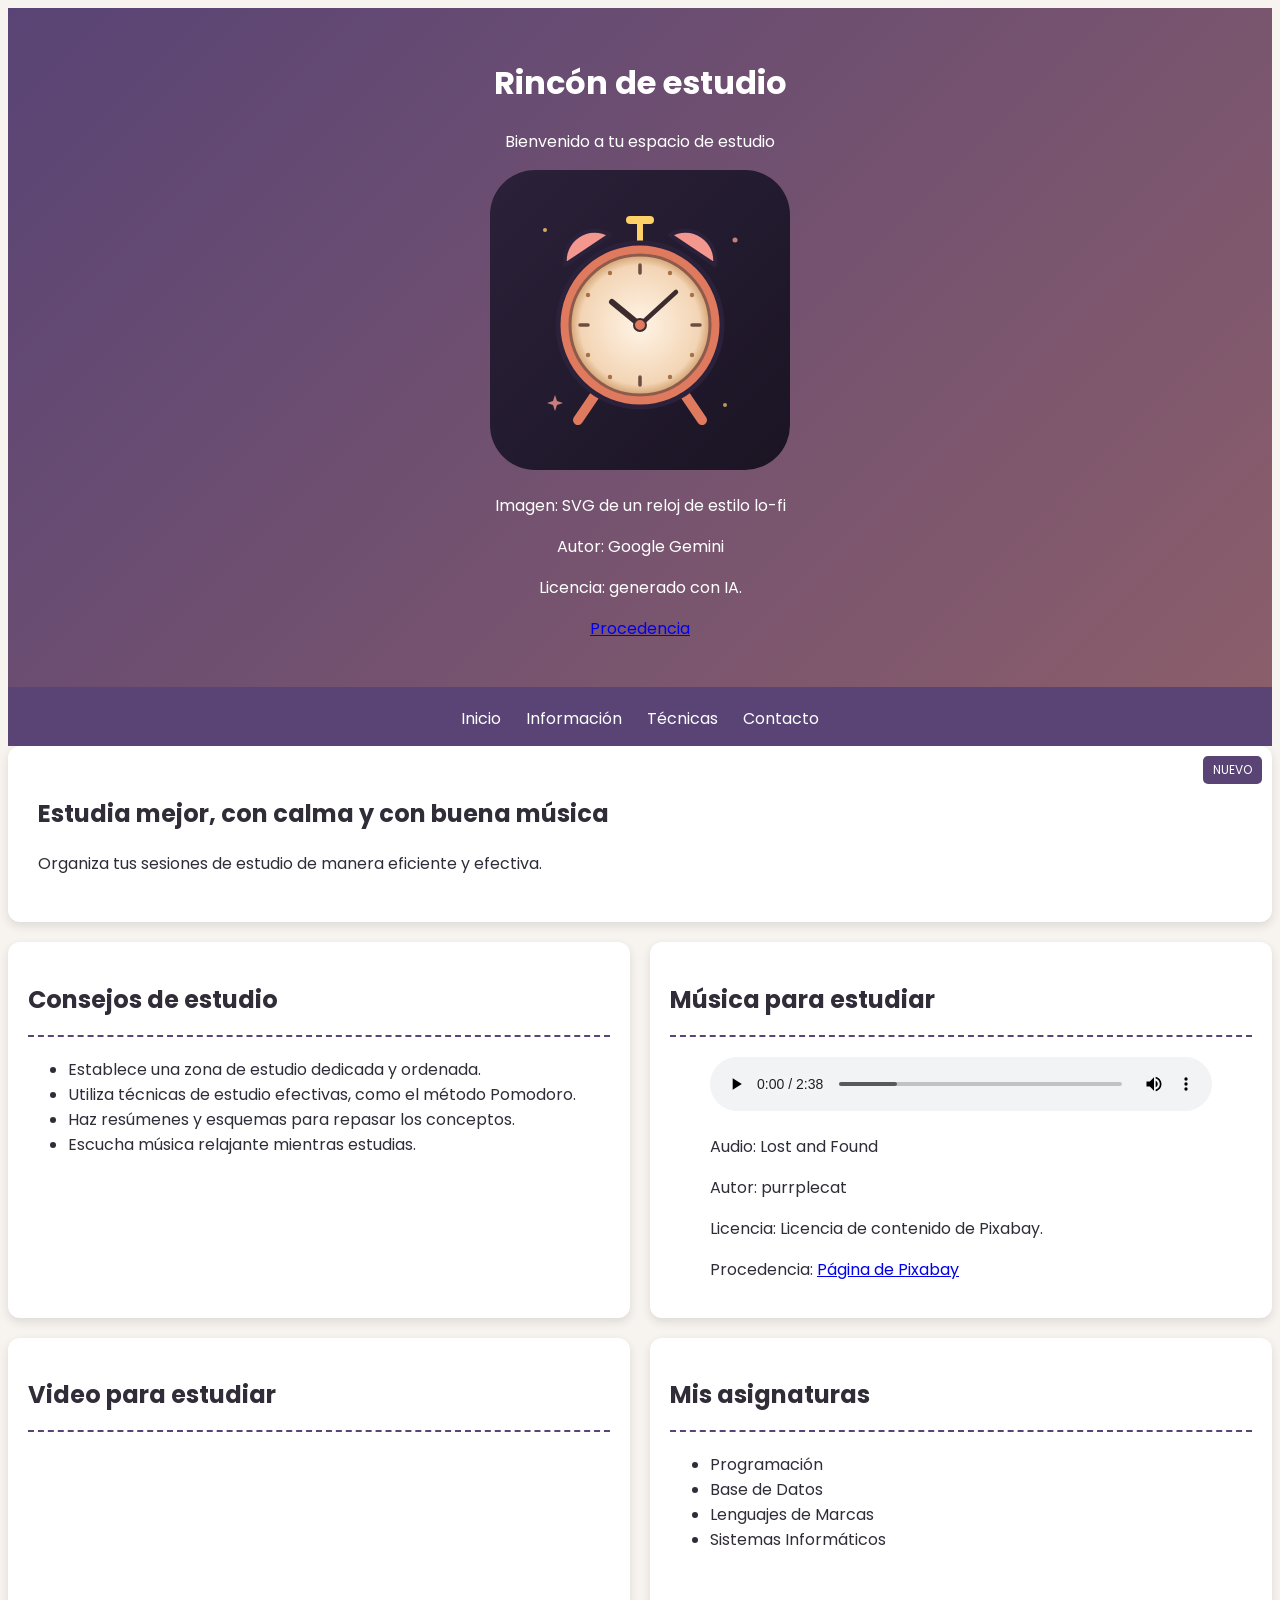
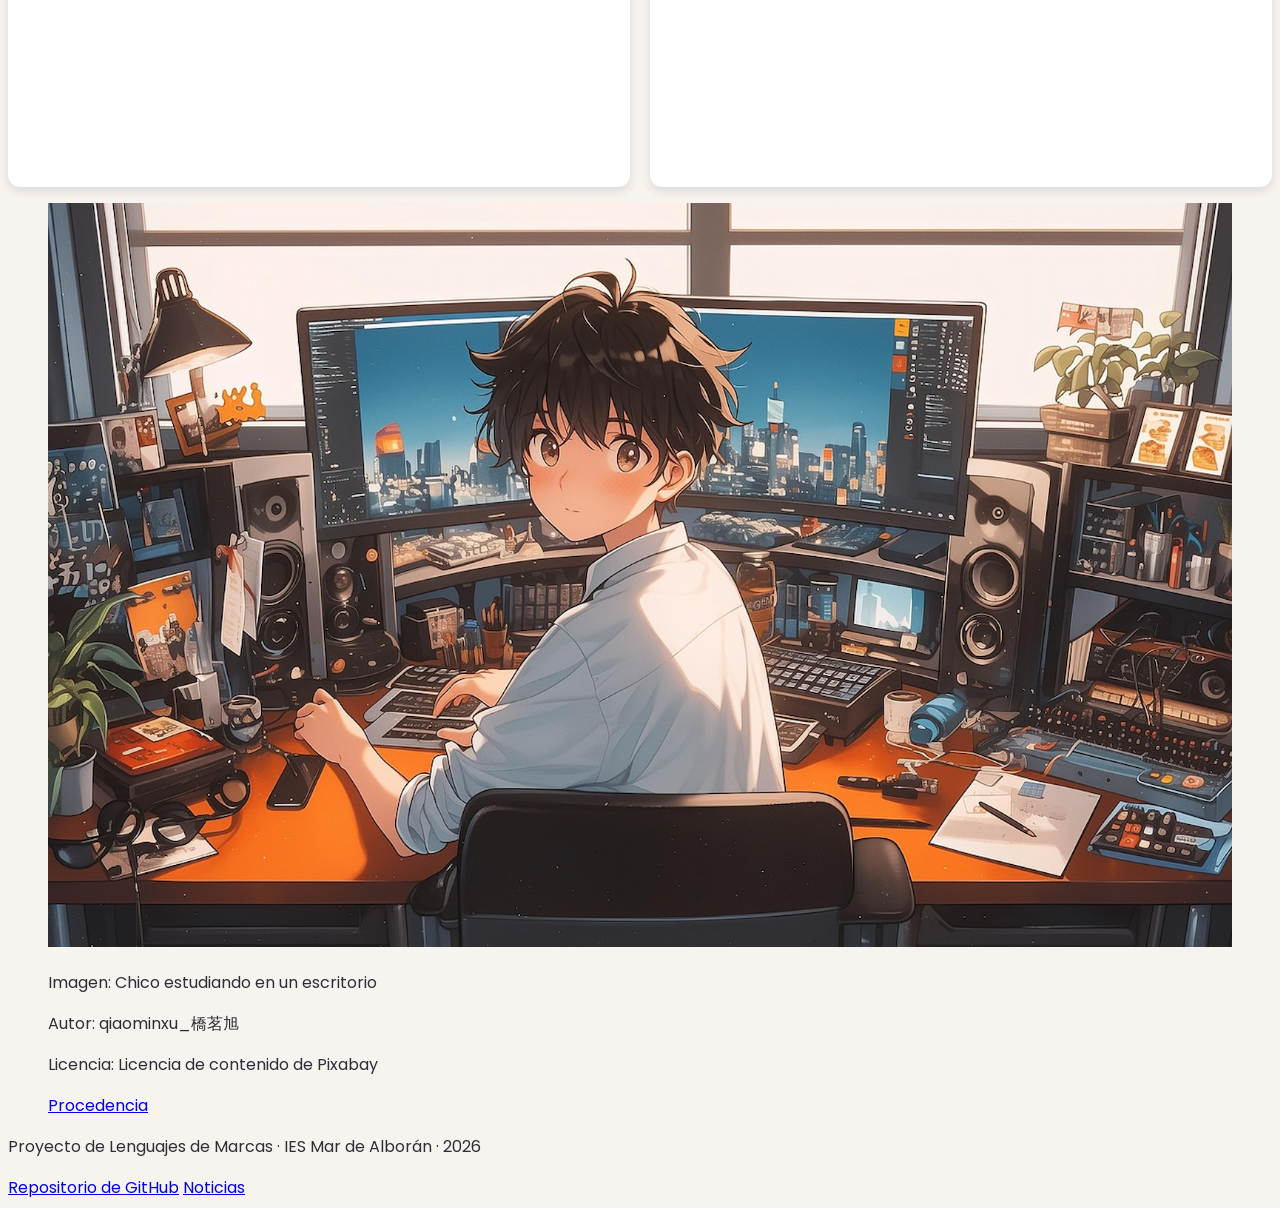
<file: index.html>
<!DOCTYPE html>
<html lang="es">
<head>
    <meta charset="UTF-8">
    <meta name="viewport" content="width=device-width, initial-scale=1.0">
    <meta name="description" content="Rincón de estudio: consejos, asignaturas y música para organizar tus sesiones de estudio con calma.">
    <title>Rincón de estudio | Inicio</title>

    <!--Creación del favicon-->
    <!--El favicon es el icono que aparece en la pestaña del navegador-->
    <link rel="icon" type="image/svg+xml" href="imagenes/reloj.svg">

    <!--Enlace al feed RRSS-->
    <link rel="alternate" 
    type="application/rss+xml"
    title="Noticias del Rincón de Estudio"
    href="noticias.xml">

    <!--Enlace a Google Fonts para la tipografía -->
    <link rel="preconnect" href="https://fonts.googleapis.com">
    <link rel="preconnect" href="https://fonts.gstatic.com" crossorigin>
    <link href="https://fonts.googleapis.com/css2?family=Poppins:wght@400;500;600;700&display=swap" rel="stylesheet">   

    <!--Enlace a la hoja de estilos CSS-->
    <link rel="stylesheet" href="css/estilos.css">
</head>
<body>
    <!--<header> sirve para definir la cabecera 
        de una página web o de una sección. Normalmente contiene el título, el logotipo o 
        información introductoria.-->
    <header>
        <!--Agrupamos la imagen y su pie de descripción-->

        <h1>Rincón de estudio</h1>
            <p>Bienvenido a tu espacio de estudio</p>
        <figure>
            <img src="imagenes/reloj.svg" alt="Reloj morado que representa la importancia de gestionar el tiempo en el estudio" width="300" height="300">
            <figcaption>
                <p>Imagen: SVG de un reloj de estilo lo-fi</p>
                <p>Autor: Google Gemini</p>
                <p>Licencia: generado con IA.</p>
                <a href="https://gemini.google.com" rel="noopener noreferrer">Procedencia</a>
            </figcaption>
        </figure>

    </header>
    <div class="linea-animada" aria-hidden="true"></div>
    <!-- nav Se utiliza para agrupar los enlaces principales que permiten navegar por la web.-->
    <nav>
        <ul>
            <li><a href="index.html">Inicio</a></li>
            <li><a href="info.html">Información</a></li>
            <li><a href="tecnicas.html">Técnicas</a></li>
            <li><a href="contacto.html">Contacto</a></li>
        </ul>
    </nav>
    <!-- main Contiene el contenido más importante de la página, 
    aquello para lo que existe esa página.-->
    <main>

        <!--section sirve para agrupar contenido relacionado en la página-->
        <section class="presentacion">
            <span class="etiqueta-nuevo">NUEVO</span>
            <h2>Estudia mejor, con calma y con buena música</h2>
            <p>Organiza tus sesiones de estudio de manera eficiente y efectiva.</p>
        </section>

        <!--Envolvemos todo dentro de un div para crear una clase (rejilla-estudio) a la que aplicaremos estilos en el css-->
        <div class="rejilla-estudio">
            <section>
                <h2>Consejos de estudio</h2>
                <ul>
                    <li>Establece una zona de estudio dedicada y ordenada.</li>
                    <li>Utiliza técnicas de estudio efectivas, como el método Pomodoro.</li>
                    <li>Haz resúmenes y esquemas para repasar los conceptos.</li>
                    <li>Escucha música relajante mientras estudias.</li>
                </ul>
            </section>

            <!--Aquí irá un audio de lofi-->
            <section>
                <h2>Música para estudiar</h2>

                <figure>
                    <audio controls loop>
                        <source
                            src="audio/purrplecat-lost-and-found-632809.mp3"
                            type="audio/mpeg">
                    </audio>

                    <figcaption>
                        <p>Audio: Lost and Found</p>
                        <p>Autor: purrplecat</p>
                        <p>Licencia: Licencia de contenido de Pixabay.</p>
                        <p>
                            Procedencia:
                            <a href="https://pixabay.com/es/music/late-lost-and-found-632809/"
                            target="_blank"
                            rel="noopener noreferrer">
                                Página de Pixabay
                            </a>
                        </p>
                    </figcaption>
                </figure>
            </section>

            <!--Aquí irá el video lofi-->
            <section>
                <h2>Video para estudiar</h2>
                <!--iframe sirve para incrustar contenido de otra página web-->
                <!--En este caso debo usar el formato embed para incrustar un video de Youtube-->
                <iframe width="560" height="315" src="https://www.youtube.com/embed/rFZHOHl-L8A" title="Directo de Youtube con música para estudiar" 
                allow="accelerometer; autoplay; clipboard-write; encrypted-media; gyroscope; picture-in-picture; web-share" referrerpolicy="strict-origin-when-cross-origin"
                allowfullscreen>
                </iframe>
            </section>

            <!--Aquí irá la lista de asignaturas-->
            <section>
                <h2>Mis asignaturas</h2>
                <ul>
                    <li>Programación</li>
                    <li>Base de Datos</li>
                    <li>Lenguajes de Marcas</li>
                    <li>Sistemas Informáticos</li>
                </ul>
            </section>
        </div>

        <figure>
            <img src="imagenes/fondo-estudio.webp" alt="Imagen de un escritorio con un chico estudiando, rodeado de libros y un ordenador" width="1600" height="1005">
            <figcaption>
                <p>Imagen: Chico estudiando en un escritorio</p>
                <p>Autor: qiaominxu_橋茗旭</p>
                <p>Licencia: Licencia de contenido de Pixabay</p>
                <a href="https://pixabay.com/es/illustrations/ai-generado-chico-escritorio-8581189/">Procedencia</a>
            </figcaption>
        </figure>

    </main>
    <!-- footer Se utiliza para colocar información final, 
    como los derechos de autor, el contacto o enlaces legales.-->
    <footer>
        <p>Proyecto de Lenguajes de Marcas · IES Mar de Alborán · 2026</p>
        <a href="https://github.com/gerfagundes/rincon-estudio" target="_blank" rel="noopener noreferrer">Repositorio de GitHub</a>
        <a href="noticias.xml">Noticias</a>
    </footer>
</body>
</html>
</file>
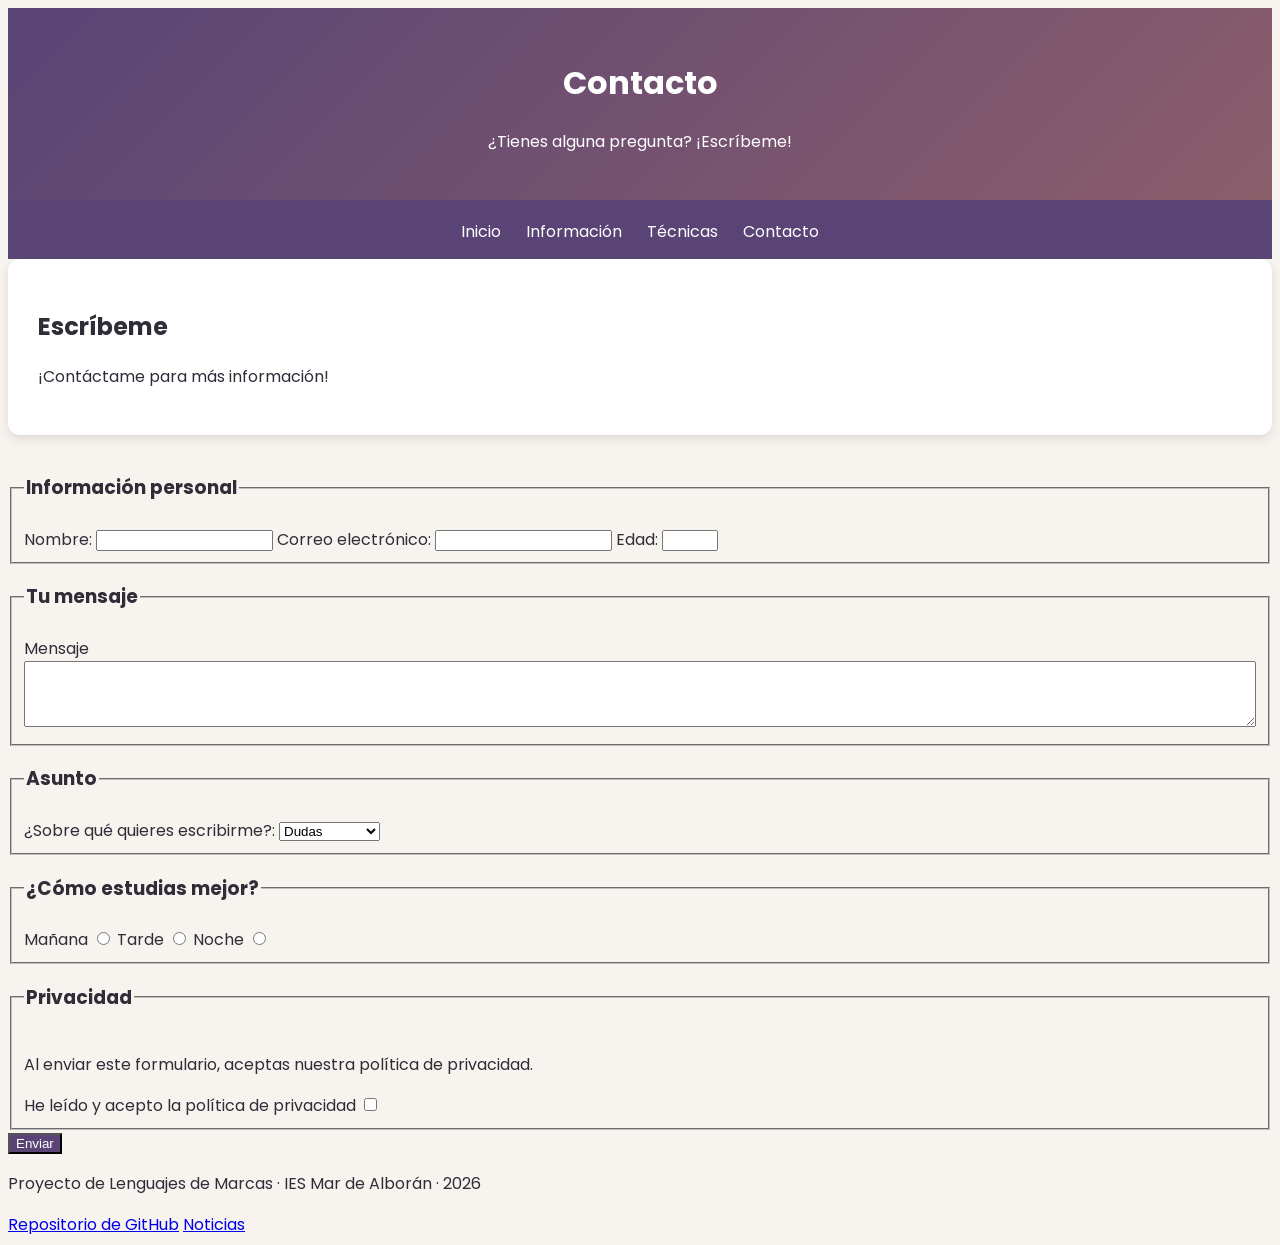
<file: contacto.html>
<!DOCTYPE html>
<html lang="es">
<head>
    <meta charset="UTF-8">
    <meta name="viewport" content="width=device-width, initial-scale=1.0">
    <meta name="description" content="Formulario de contacto para escribirme con dudas, sugerencias o ideas sobre técnicas de estudio.">
    <title>Rincón de estudio | Contacto</title>

    <!--Creación del favicon-->
    <!--El favicon es el icono que aparece en la pestaña del navegador-->
    <link rel="icon" type="image/svg+xml" href="imagenes/reloj.svg">

    <!--Enlace al feed RRSS-->
    <link rel="alternate" 
    type="application/rss+xml"
    title="Noticias del Rincón de Estudio"
    href="noticias.xml">

    <!--Enlace a Google Fonts para la tipografía -->
    <link rel="preconnect" href="https://fonts.googleapis.com">
    <link rel="preconnect" href="https://fonts.gstatic.com" crossorigin>
    <link href="https://fonts.googleapis.com/css2?family=Poppins:wght@400;500;600;700&display=swap" rel="stylesheet"> 

    <!--Enlace a la hoja de estilos CSS-->
    <link rel="stylesheet" href="css/estilos.css">

</head>
<body>
    <header>
        <h1>Contacto</h1>
        <p>¿Tienes alguna pregunta? ¡Escríbeme!</p>
    </header>
    <div class="linea-animada" aria-hidden="true"></div>
    <nav>
        <ul>
            <li><a href="index.html">Inicio</a></li>
            <li><a href="info.html">Información</a></li>
            <li><a href="tecnicas.html">Técnicas</a></li>
            <li><a href="contacto.html">Contacto</a></li>
        </ul>
    </nav>
    <main>
        <section class="presentacion">
            <h2>Escríbeme</h2>
            <p>¡Contáctame para más información!</p>
        </section>
        <div>
            <section>
                <!--FORMULARIO DE CONTACTO-->
                <!--form sirve para crear formularios de entrada de datos-->
                <form>
                    <fieldset>

                        <!--required sirve para hacer que el campo sea obligatorio-->
                        <legend><h3>Información personal</h3></legend>
                        <!--label sirve para crear etiquetas de entrada de datos-->
                        <label for="nombre">Nombre:</label>
                        <!--input sirve para crear campos de entrada de datos-->
                        <input type="text" id="nombre" name="nombre" required>

                        <label for="email">Correo electrónico:</label>
                        <input type="email" id="email" name="email" required>

                        <label for="numero">Edad:</label>
                        <input type="number" id="numero" name="numero" min="1" max="120" required>

                    </fieldset>

                    <!--Campo de mensaje-->
                    <fieldset>

                        <legend><h3>Tu mensaje</h3></legend>
                        <label for="mensaje">Mensaje</label>
                        <!--textarea sirve para crear áreas de texto de entrada de datos-->
                        <textarea id="mensaje" name="mensaje" rows="4" cols="50" required></textarea>

                    </fieldset>

                    <!--Campo de asunto-->
                    <fieldset>

                        <legend><h3>Asunto</h3></legend>
                        <label for="asunto">¿Sobre qué quieres escribirme?:</label>
                        <select name="asunto" id="asunto">
                            <option value="pregunta">Dudas</option>
                            <option value="sugerencia">Sugerencias</option>
                            <option value="idea">Colaboración</option>
                        </select>

                    </fieldset>

                    <!--fieldset sirve para agrupar elementos del formulario-->
                    <!--Campo de preferencias de estudio-->
                    <fieldset>

                        <!--legend sirve para crear un título para el grupo de elementos-->
                        <legend><h3>¿Cómo estudias mejor?</h3></legend>
                        <label for="opcion1">Mañana</label>
                        <input type="radio" id="opcion1" name="horario" required>
                        <label for="opcion2">Tarde</label>
                        <input type="radio" id="opcion2" name="horario" required>
                        <label for="opcion3">Noche</label>
                        <input type="radio" id="opcion3" name="horario" required>

                    </fieldset>

                    <!--Campo de privacidad-->
                    <fieldset>

                        <legend><h3>Privacidad</h3></legend>
                        <p>Al enviar este formulario, aceptas nuestra política de privacidad.</p>
                        <label for="privacidad">He leído y acepto la política de privacidad</label>
                        <input type="checkbox" id="privacidad" name="privacidad" required>

                    </fieldset>

                    <button type="submit">Enviar</button>
                </form>
            </section>
        </div>    
    </main>

    <footer>
        <p>Proyecto de Lenguajes de Marcas · IES Mar de Alborán · 2026</p>
        <a href="https://github.com/gerfagundes/rincon-estudio" target="_blank" rel="noopener noreferrer">Repositorio de GitHub</a>
        <a href="noticias.xml">Noticias</a>
    </footer>
</body>
</html>
</file>
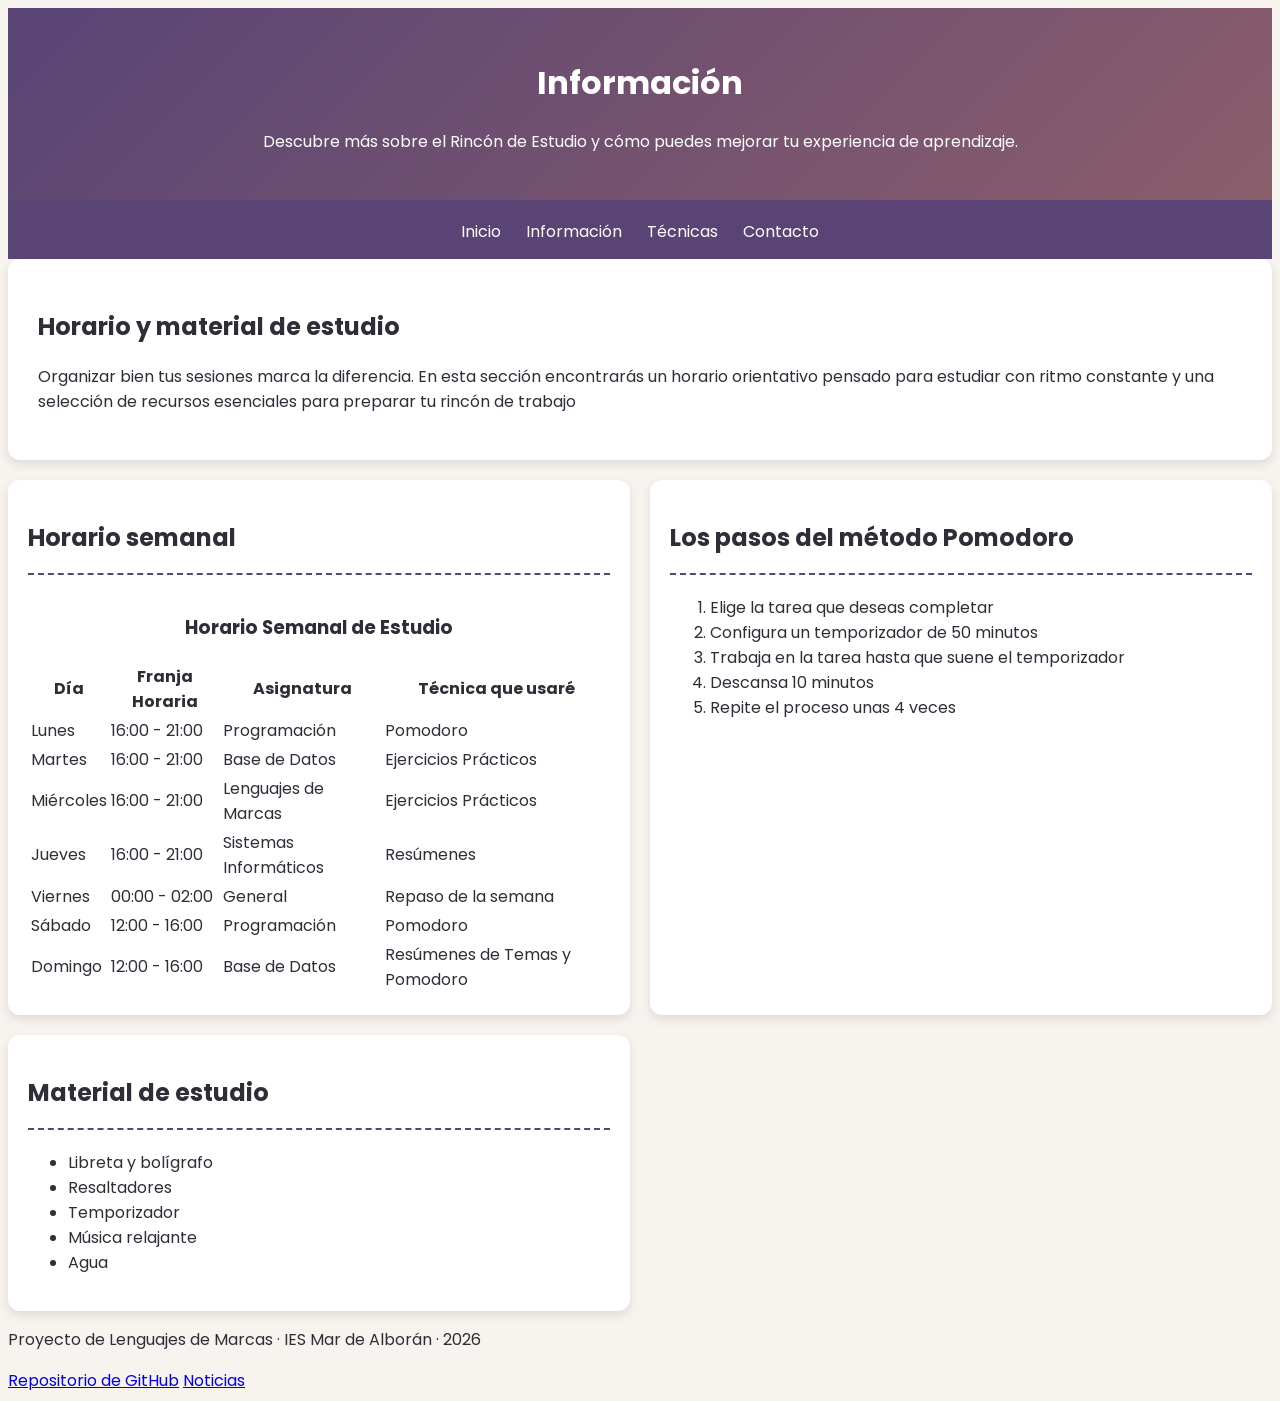
<file: info.html>
<!DOCTYPE html>
<html lang="es">
<head>
    <meta charset="UTF-8">
    <meta name="viewport" content="width=device-width, initial-scale=1.0">
    <meta name="description" content="Horario semanal de estudio, pasos del método Pomodoro y material necesario para estudiar mejor.">
    <title>Rincón de estudio | Información</title>

    <!--Creación del favicon-->
    <!--El favicon es el icono que aparece en la pestaña del navegador-->
    <link rel="icon" type="image/svg+xml" href="imagenes/reloj.svg">

    <!--Enlace al feed RRSS-->
    <link rel="alternate" 
    type="application/rss+xml"
    title="Noticias del Rincón de Estudio"
    href="noticias.xml">

    <!--Enlace a Google Fonts para la tipografía -->
    <link rel="preconnect" href="https://fonts.googleapis.com">
    <link rel="preconnect" href="https://fonts.gstatic.com" crossorigin>
    <link href="https://fonts.googleapis.com/css2?family=Poppins:wght@400;500;600;700&display=swap" rel="stylesheet"> 

    <!--Enlace a la hoja de estilos CSS-->
    <link rel="stylesheet" href="css/estilos.css">

</head>
<body>
    <header>
        <h1>Información</h1>
        <p>Descubre más sobre el Rincón de Estudio y cómo puedes mejorar tu experiencia de aprendizaje.</p>
    </header>
    <div class="linea-animada" aria-hidden="true"></div>
    <nav>
        <ul>
            <li><a href="index.html">Inicio</a></li>
            <li><a href="info.html">Información</a></li>
            <li><a href="tecnicas.html">Técnicas</a></li>
            <li><a href="contacto.html">Contacto</a></li>
        </ul>
    </nav>
    <main>
        <div>
            <section class="presentacion">
                <h2>Horario y material de estudio</h2>
                <p>Organizar bien tus sesiones marca la diferencia. 
                    En esta sección encontrarás un horario orientativo pensado para 
                    estudiar con ritmo constante y una selección de recursos esenciales para 
                    preparar tu rincón de trabajo</p>
            </section>
        </div>

        <div class="rejilla-estudio">
            <section>
                <div>
                    <h2>Horario semanal</h2>
                    <!--TABLA PARA MOSTRAR EL HORARIO DE ESTUDIO-->
                    <table>
                        <!--caption proporciona un título a la tabla-->
                        <caption><h3>Horario Semanal de Estudio</h3></caption>
                        <!--thead sirve para agrupar los encabezados de columna en la tabla-->
                        <thead>
                            <tr>
                                <!--scope="col" indica que la celda es un encabezado de columna-->
                                <th scope="col">Día</th>
                                <th scope="col">Franja Horaria</th>
                                <th scope="col">Asignatura</th>
                                <th scope="col">Técnica que usaré</th>
                            </tr>
                        </thead>

                        <!--tbody sirve para agrupar el contenido de la tabla-->
                        <tbody>
                            <!--tr indica una fila en la tabla-->
                            <tr>
                                <!--td indica una celda en la tabla-->
                                <td>Lunes</td>
                                <td>16:00 - 21:00</td>
                                <td>Programación</td>
                                <td>Pomodoro</td>
                            </tr>
                            <tr>
                                <td>Martes</td>
                                <td>16:00 - 21:00</td>
                                <td>Base de Datos</td>
                                <td>Ejercicios Prácticos</td>
                            </tr>
                            <tr>
                                <td>Miércoles</td>
                                <td>16:00 - 21:00</td>
                                <td>Lenguajes de Marcas</td>
                                <td>Ejercicios Prácticos</td>
                            </tr>
                            <tr>
                                <td>Jueves</td>
                                <td>16:00 - 21:00</td>
                                <td>Sistemas Informáticos</td>
                                <td>Resúmenes</td>
                            </tr>
                            <tr>
                                <td>Viernes</td>
                                <td>00:00 - 02:00</td>
                                <td>General</td>
                                <td>Repaso de la semana</td>
                            </tr>
                            <tr>
                                <td>Sábado</td>
                                <td>12:00 - 16:00</td>
                                <td>Programación</td>
                                <td>Pomodoro</td>
                            </tr>
                            <tr>
                                <td>Domingo</td>
                                <td>12:00 - 16:00</td>
                                <td>Base de Datos</td>
                                <td>Resúmenes de Temas y Pomodoro</td>
                            </tr>
                        </tbody>
                    </table>
                </div>
            </section>

            <section>
                <h2>Los pasos del método Pomodoro</h2>
                <ol>
                    <li>Elige la tarea que deseas completar</li>
                    <li>Configura un temporizador de 50 minutos</li>
                    <li>Trabaja en la tarea hasta que suene el temporizador</li>
                    <li>Descansa 10 minutos</li>
                    <li>Repite el proceso unas 4 veces</li>
                </ol>
            </section>
            <section>
                <h2>Material de estudio</h2>
                <ul>
                    <li>Libreta y bolígrafo</li>
                    <li>Resaltadores</li>
                    <li>Temporizador</li>
                    <li>Música relajante</li>
                    <li>Agua</li>
                </ul>
            </section>
        </div>
    </main>

    <footer>
        <p>Proyecto de Lenguajes de Marcas · IES Mar de Alborán · 2026</p>
        <a href="https://github.com/gerfagundes/rincon-estudio" target="_blank" rel="noopener noreferrer">Repositorio de GitHub</a>
        <a href="noticias.xml">Noticias</a>
    </footer>
</body>
</html>
</file>
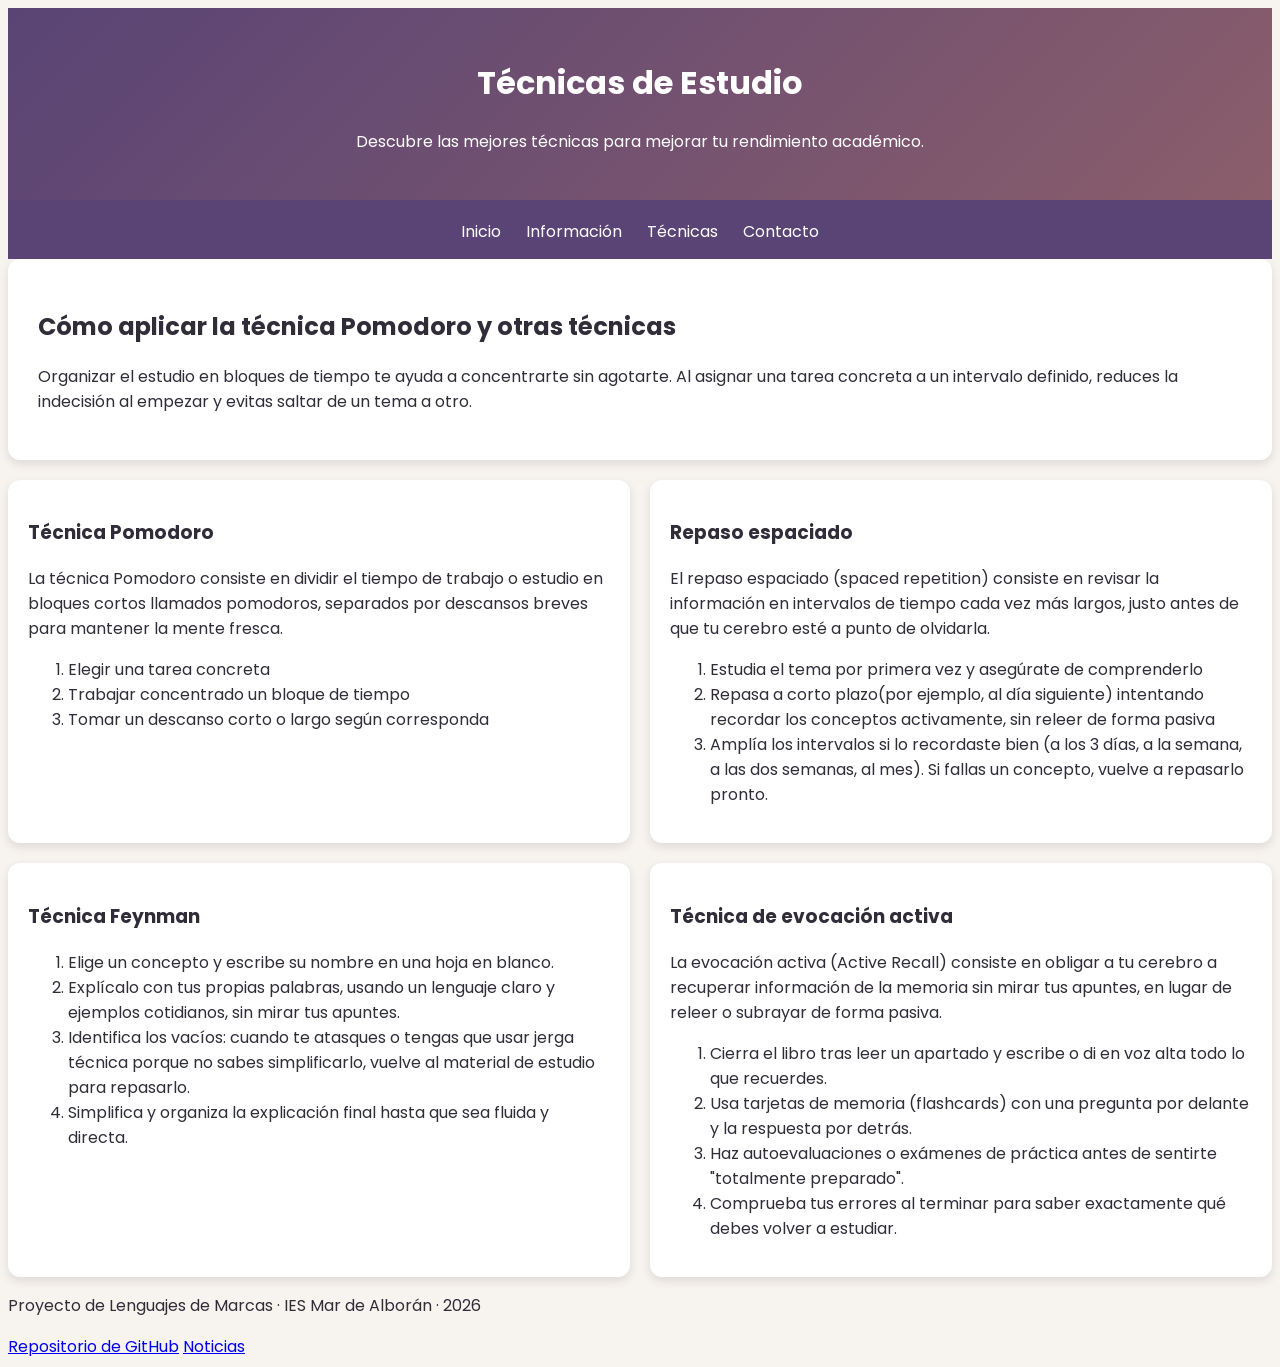
<file: tecnicas.html>
<!DOCTYPE html>
<html lang="es">
<head>
    <meta charset="UTF-8">
    <meta name="viewport" content="width=device-width, initial-scale=1.0">
    <meta name="description" content="Técnicas de estudio como Pomodoro o el repaso espaciado, explicadas de forma sencilla."> 
    <title>Rincón de estudio | Técnicas de estudio</title>

    <!--Creación del favicon-->
    <!--El favicon es el icono que aparece en la pestaña del navegador-->
    <link rel="icon" type="image/svg+xml" href="imagenes/reloj.svg">

    <!--Enlace al feed RRSS-->
    <link rel="alternate" 
    type="application/rss+xml"
    title="Noticias del Rincón de Estudio"
    href="noticias.xml">

    <!--Enlace a Google Fonts para la tipografía -->
    <link rel="preconnect" href="https://fonts.googleapis.com">
    <link rel="preconnect" href="https://fonts.gstatic.com" crossorigin>
    <link href="https://fonts.googleapis.com/css2?family=Poppins:wght@400;500;600;700&display=swap" rel="stylesheet"> 

    <!--Enlace a la hoja de estilos CSS-->
    <link rel="stylesheet" href="css/estilos.css">

</head>
<body>
    <header>
        <h1>Técnicas de Estudio</h1>
        <p>Descubre las mejores técnicas para mejorar tu rendimiento académico.</p>
    </header>
    <div class="linea-animada" aria-hidden="true"></div>
    <nav>
        <ul>
            <li><a href="index.html">Inicio</a></li>
            <li><a href="info.html">Información</a></li>
            <li><a href="tecnicas.html">Técnicas</a></li>
            <li><a href="contacto.html">Contacto</a></li>
        </ul>
    </nav>
    <main>
        
        <section class="presentacion">
            <h2>Cómo aplicar la técnica Pomodoro y otras técnicas</h2>
            <p>Organizar el estudio en bloques de tiempo te ayuda a concentrarte sin agotarte. Al asignar una tarea concreta a un intervalo definido, reduces la indecisión al empezar y evitas saltar de un tema a otro.</p>
        </section>
        <div class="rejilla-estudio">
            <section>
                <h3>Técnica Pomodoro</h3>
                <p>La técnica Pomodoro consiste en dividir el tiempo de trabajo o estudio en bloques cortos llamados pomodoros, separados por descansos breves para mantener la mente fresca.</p>
                <ol>
                    <li>Elegir una tarea concreta</li>
                    <li>Trabajar concentrado un bloque de tiempo</li>
                    <li>Tomar un descanso corto o largo según corresponda</li>
                </ol>
            </section>
            <section>
                <h3>Repaso espaciado</h3>
                <p>El repaso espaciado (spaced repetition) consiste en revisar la información en intervalos de tiempo cada vez más largos, justo antes de que tu cerebro esté a punto de olvidarla.</p>
                <ol>
                    <li>Estudia el tema por primera vez y asegúrate de comprenderlo</li>
                    <li>Repasa a corto plazo(por ejemplo, al día siguiente) intentando recordar los conceptos activamente, sin releer de forma pasiva</li>
                    <li>Amplía los intervalos si lo recordaste bien (a los 3 días, a la semana, a las dos semanas, al mes). Si fallas un concepto, vuelve a repasarlo pronto.</li>
                </ol>
            </section>
            <section>
                <h3>Técnica Feynman</h3>
                <ol>
                    <li>Elige un concepto y escribe su nombre en una hoja en blanco.</li>
                    <li>Explícalo con tus propias palabras, usando un lenguaje claro y ejemplos cotidianos, sin mirar tus apuntes.</li>
                    <li>Identifica los vacíos: cuando te atasques o tengas que usar jerga técnica porque no sabes simplificarlo, vuelve al material de estudio para repasarlo.</li>
                    <li>Simplifica y organiza la explicación final hasta que sea fluida y directa.</li>
                </ol>
            </section>
            <section>
                <h3>Técnica de evocación activa</h3>
                <p>La evocación activa (Active Recall) consiste en obligar a tu cerebro a 
                    recuperar información de la memoria sin mirar tus apuntes, en lugar de releer o 
                    subrayar de forma pasiva.</p>
                <ol>
                    <li>Cierra el libro tras leer un apartado y escribe o di en voz alta todo lo que recuerdes.</li>
                    <li>Usa tarjetas de memoria (flashcards) con una pregunta por delante y la respuesta por detrás.</li>
                    <li>Haz autoevaluaciones o exámenes de práctica antes de sentirte "totalmente preparado".</li>
                    <li>Comprueba tus errores al terminar para saber exactamente qué debes volver a estudiar.</li>
                </ol>
            </section>
        </div>
    </main>

    <footer>
        <p>Proyecto de Lenguajes de Marcas · IES Mar de Alborán · 2026</p>
        <a href="https://github.com/gerfagundes/rincon-estudio" target="_blank" rel="noopener noreferrer">Repositorio de GitHub</a>
        <a href="noticias.xml">Noticias</a>
    </footer>
</body>
</html>
</file>
<file: css/estilos.css>
/*root sirve para definir variables CSS que puedo reutilizar en toda la página*/
:root{
    --color-principal: #594475;
    --color-fondo: #F7F3EE;
    --color-texto: #302C38;
}
*{
    /*El box-sizing sirve para controlar cómo se calcula el tamaño de los elementos.*/
    box-sizing:border-box;
}

body{
    /*La fuente por defecto para todo el cuerpo del documento*/
    font-family:'Poppins', system-ui, Arial, sans-serif;
    /*Aplica los colores definidos en :root*/
    background-color:var(--color-fondo);
    color:var(--color-texto);
}

nav{
    /*Sirve para definir el color de fondo de la navegación*/
    background-color:var(--color-principal);
}

/*Lista de enlaces*/
nav ul{
    /*Convierte los elementos de la lista en un contenedor flex*/
    display:flex;
    /*Centra los elementos a lo largo del eje central*/
    justify-content:center;
    /*Alinea los elementos a lo largo del eje transversal*/
    align-items:center;
    /*Añade una separación entre los elementos*/
    gap: 25px;
    /*Elimina los puntos de la lista*/
    list-style: none;
    /*Elimina el margen exterior predeterminado*/
    margin: 0;
    /*Añade espacio interno al contenedor*/
    padding: 15px;
}

nav a{
    color: white;
    text-decoration: none;
}

/*Rejilla que organiza las secciones de estudio*/
.rejilla-estudio{
    display: grid;
    grid-template-columns:repeat(2,1fr);
    gap: 20px;
}

/*Apariencia de cada tarjeta*/
.rejilla-estudio section{
    background-color: white;
    padding: 20px;
    border-radius: 12px;
    /*Crea una sombra al rededor de la tarjeta*/
    box-shadow: 0 4px 10px rgba(48, 44, 56, 0.12);
    position: relative;
    /*junto con :hover sirve para que al pasar el raton sobre un boton, este reaccione*/
    transition:transform 0.3s ease, box-shadow 0.3s ease;
    min-width: 0;
}

/*Uso de :hover*/
.rejilla-estudio section:hover{
    transform: translateY(-5px);
    box-shadow: 0 8px 18px rgba(48, 44, 56, 0.18);
}

/*Povocaremos un degradado en el encabezado*/
header {
    background: linear-gradient(
        135deg,
        var(--color-principal),
        #8B5E6B
    );
    color: white;
    padding: 30px;
    text-align: center;
}

/*Creamos una linea morada discontinua para debajo de los titulos de las tarjetas*/
.rejilla-estudio section h2{
    border-bottom: 2px dashed var(--color-principal);
    padding-bottom: 18px;
}

/*Aplicamos que las navegación se mantenga fija en la parte superior*/
nav{
    position: sticky;
    top: 0;
    z-index:100;
}

.etiqueta-nuevo{
    position: absolute;
    top: 10px;
    right: 10px;
    background-color: var(--color-principal);
    color:white;
    padding:5px 10px;
    border-radius: 5px;
    font-size: 12px;
    animation: pulso 2s ease-in-out infinite;
}

@keyframes pulso {
    0%, 100% {
        transform: scale(1);
    }

    50% {
        transform: scale(1.08);
    }
}

.presentacion {
    position: relative;
    padding: 30px;
    margin-bottom: 20px;
    background-color: white;
    border-radius: 12px;
    box-shadow: 0 4px 10px rgba(48, 44, 56, 0.12);
}

.presentacion h2 {
    padding-right: 90px;
}

/*Adaptación para pantallas medianas*/
@media(max-width: 900px){
    .rejilla-estudio{
        grid-template-columns: 1fr;
    }
}
/*Adaptación para pantallas de móvil*/
@media(max-width: 600px){
    nav ul{
        flex-direction: column;
        align-items: stretch;
        gap: 10px;
    }
    header{
        padding: 20px 12px;
    }
    main{
        padding: 15px;
    }
}

img {
    /*impide que la imagen o el vídeo superen el ancho disponible.*/
    max-width: 100%;
    /*mantiene las proporciones originales de las imágenes.*/
    height: auto;
}

iframe {
    display: block;
    width: 100%;
    max-width: 560px;
    aspect-ratio: 16 / 9;
    height: auto;
    border: 0;
}

/*Creamos una propiedad que hará que el ratón reaccione al estar encima de un botón, cambiandolo gradualmente de color*/
button:hover{
    background-color: #35254a;
    color: #ffffff;
}

/*Esta propiedad hará que sea un cambio gradual*/
button{
    background-color: var(--color-principal);
    color: #ffffff;
    transition: background-color 0.3s ease;
}

/*:focus es una pseudoclase CSS que permite aplicar estilos a un elemento cuando recibe el foco*/
input:focus,
textarea:focus,
select:focus{
    outline:2px solid var(--color-principal);
    outline-offset: 2px;
    border-color: var(--color-principal);
}

/*:focus-visible permite al navegador mostrar el indicador de foco especialmente cuando considera que es necesario, por ejemplo, durante la navegación con teclado.*/
button:focus-visible{
    outline: 3px solid var(--color-principal);
    outline-offset: 3px;
}

.linea-animada {
    width: 100%;
    height: 4px;
    background: var(--color-principal);
    transform-origin: left;
    animation: avanzar 4s ease-in-out infinite alternate;
}

/*Hace que la línea del index se alargue y acorte*/
@keyframes avanzar {
    from {
        transform: scaleX(0.15);
    }

    to {
        transform: scaleX(1);
    }
}

.tabla-contenedor{
    /*hacen que el contenedor no supere el ancho disponible de su padre ni del viewport*/
    /*clave para que a 360 px no empuje la página hacia la derecha.*/
    width: 100%;
    max-width: 100%;
    /*le dice al navegador que, si la tabla es más ancha que el contenedor, no muestre barra de desplazamiento si cabe, 
    y solo añada scroll horizontal dentro de esa caja cuando haga falta.*/
    overflow-x: auto;
}

textarea{
    width: 100%;
    max-width: 100%;
}

audio {
    width: 100%;
    max-width: 100%;
}
</file>
